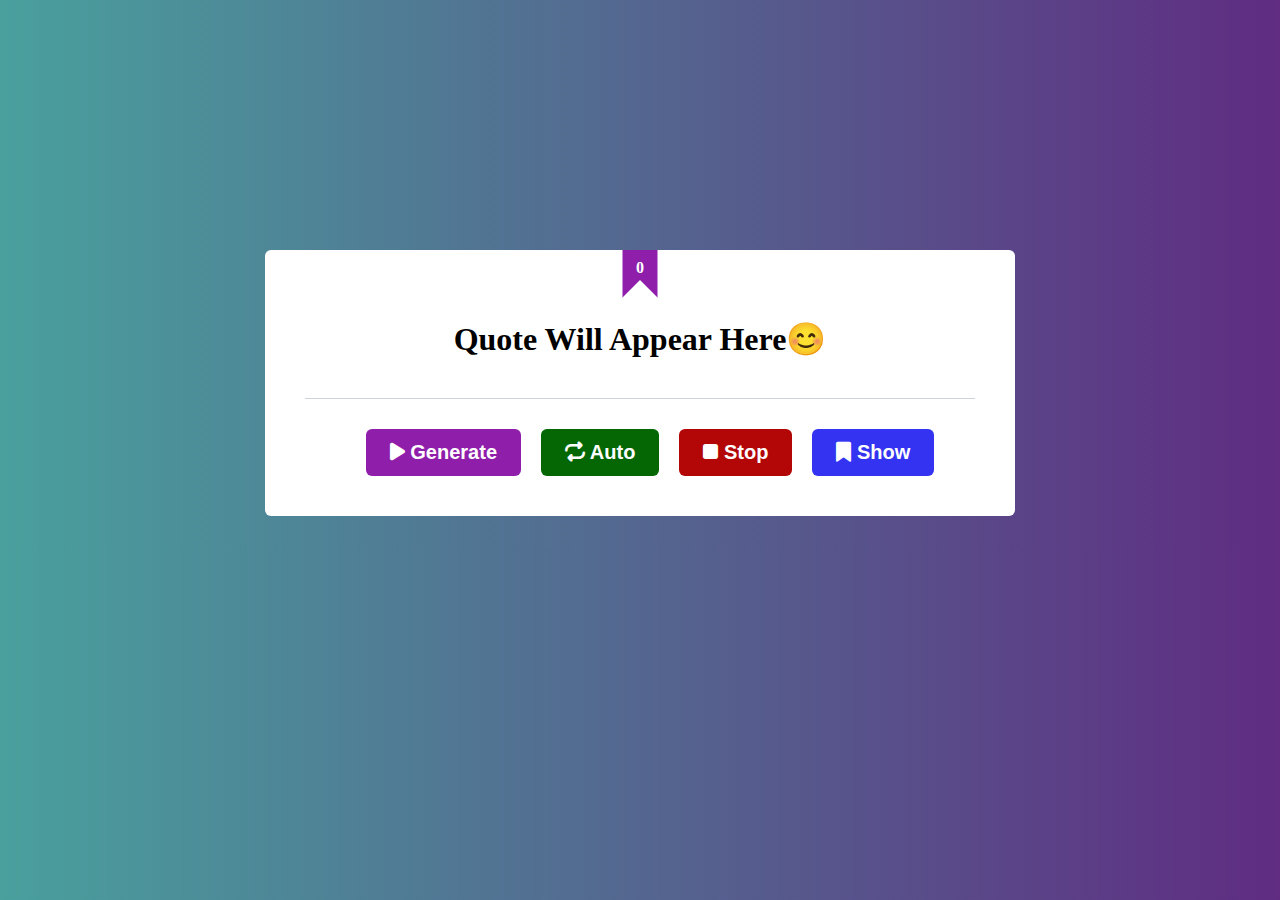
<file: 01 Generate Random Quotes/index.html>
<!DOCTYPE html>
<html lang="en">
  <head>
    <meta charset="UTF-8" />
    <meta name="viewport" content="width=device-width, initial-scale=1.0" />
    <!-- Font Awesome Library -->
    <link rel="stylesheet" href="css/all.min.css" />
    <!-- Css File -->
    <link rel="stylesheet" href="css/style.css" />
    <title>Generate Random Quotes</title>
  </head>
  <body>
    <section>
      <div class="container">
        <div class="box">
          <div class="number"><span>0</span></div>
          <h1 class="heading">Quote Will Appear Here😊</h1>
          <div class="quote-content"></div>
          <div class="buttons">
            <button
              class="generate-btn btn"
              aria-label="Generate a random quote"
            >
              <i class="fa-solid fa-play"> </i>
              Generate
            </button>
            <button
              class="auto-btn btn"
              aria-label="Auto generating a random quote"
            >
              <i class="fa-solid fa-repeat"></i>
              Auto
            </button>
            <button class="stop-btn btn" aria-label="Stop auto generating">
              <i class="fa-solid fa-stop"></i>
              Stop
            </button>
            <button class="show-btn btn" aria-label="Show quotes with bookmark">
              <i class="fa-solid fa-bookmark"></i>
              Show
            </button>
          </div>
        </div>
      </div>
      <div class="auto-text hidden">Auto:On</div>
    </section>
    <div class="bookmarks hidden">
      <div class="exit">X</div>
    </div>
    <div class="overlay hidden"></div>
    <script src="main.js"></script>
  </body>
</html>
</file>
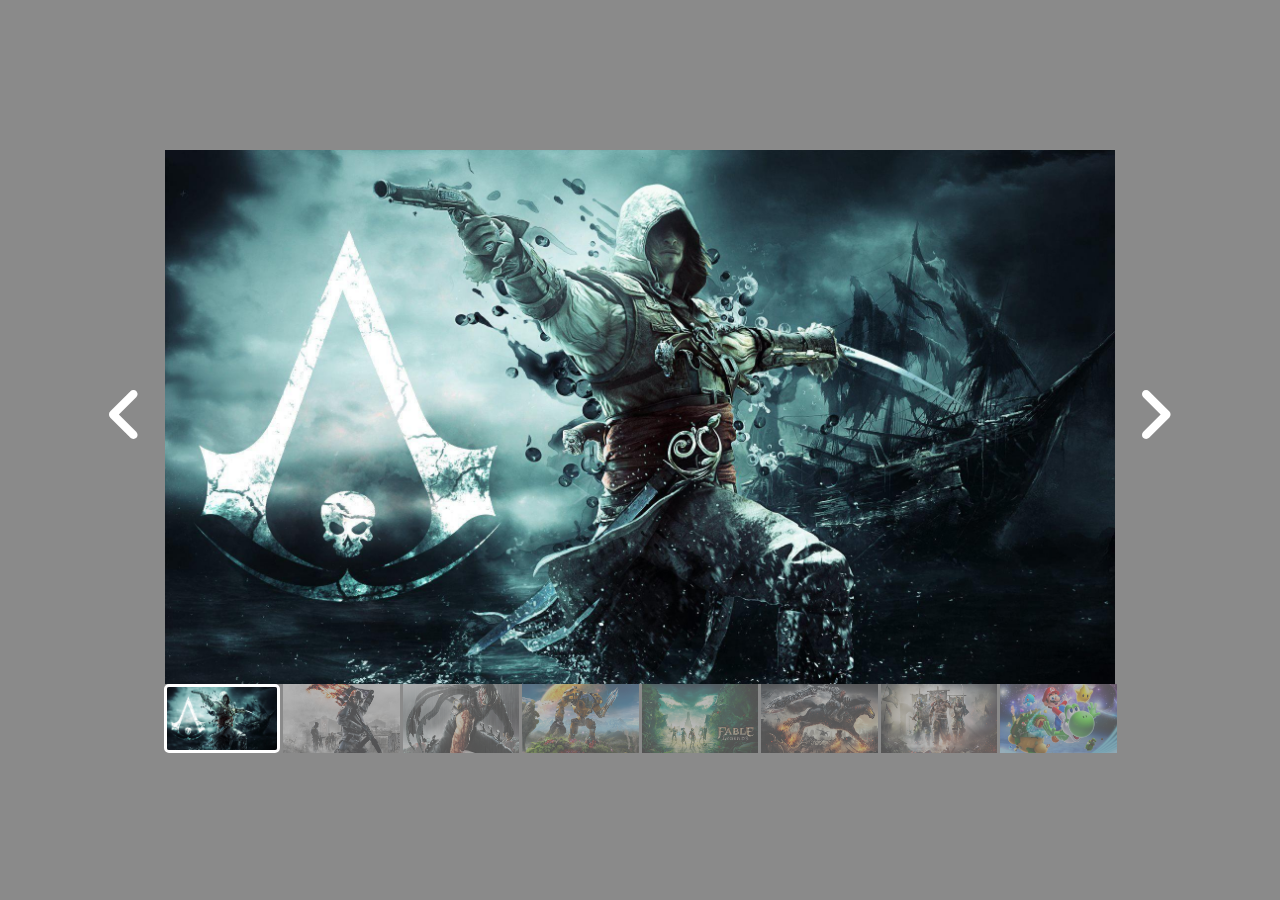
<file: 02 Image Slider/index.html>
<!DOCTYPE html>
<html lang="en">
  <head>
    <meta charset="UTF-8" />
    <meta name="viewport" content="width=device-width, initial-scale=1.0" />
    <!-- Font Awesome Library -->
    <link rel="stylesheet" href="css/all.min.css" />
    <!-- Css File -->
    <link rel="stylesheet" href="css/style.css" />
    <title>Image Slider</title>
  </head>
  <body>
    <div class="image-display">
      <div class="arrow-right">
        <i class="fa-solid fa-angle-right"></i>
      </div>
      <div class="thumbnail">
        <img class="active" data-number="0" src="imgs/01.jpg" alt="" />
        <img data-number="1" src="imgs/02.jpg" alt="" />
        <img data-number="2" src="imgs/03.jpg" alt="" />
        <img data-number="3" src="imgs/04.jpg" alt="" />
        <img data-number="4" src="imgs/05.jpg" alt="" />
        <img data-number="5" src="imgs/06.jpg" alt="" />
        <img data-number="6" src="imgs/07.jpg" alt="" />
        <img data-number="7" src="imgs/08.jpg" alt="" />
      </div>
      <div class="arrow-left">
        <i class="fa-solid fa-angle-left"></i>
      </div>
    </div>
    <div class="gallery"></div>
    <script src="main.js"></script>
  </body>
</html>
</file>
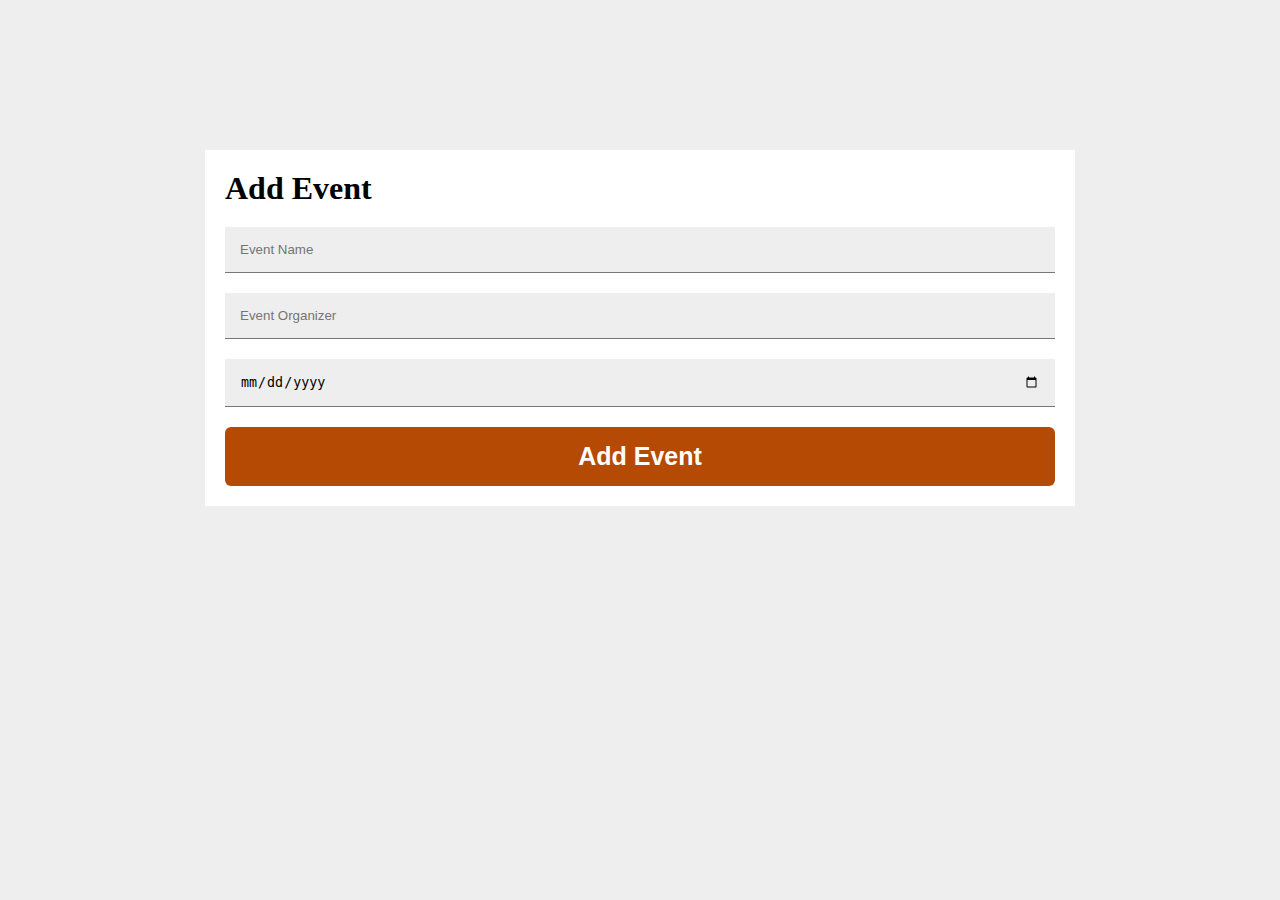
<file: 03 Events Manager/index.html>
<!DOCTYPE html>
<html lang="en">
  <head>
    <meta charset="UTF-8" />
    <meta name="viewport" content="width=device-width, initial-scale=1.0" />
    <link rel="stylesheet" href="css/style.css" />
    <title>Events Manager</title>
  </head>
  <body>
    <div class="container">
      <form>
        <h1>Add Event</h1>
        <input
          class="input-name"
          type="text"
          placeholder="Event Name"
          name="event-name"
        />
        <input
          class="input-event"
          type="text"
          placeholder="Event Organizer"
          name="event-organizer"
        />
        <input class="input-date" type="date" name="date" />
        <button type="submit" class="btn submit-button">Add Event</button>
      </form>
      <div class="events"></div>
    </div>
    <script src="main.js"></script>
  </body>
</html>
</file>
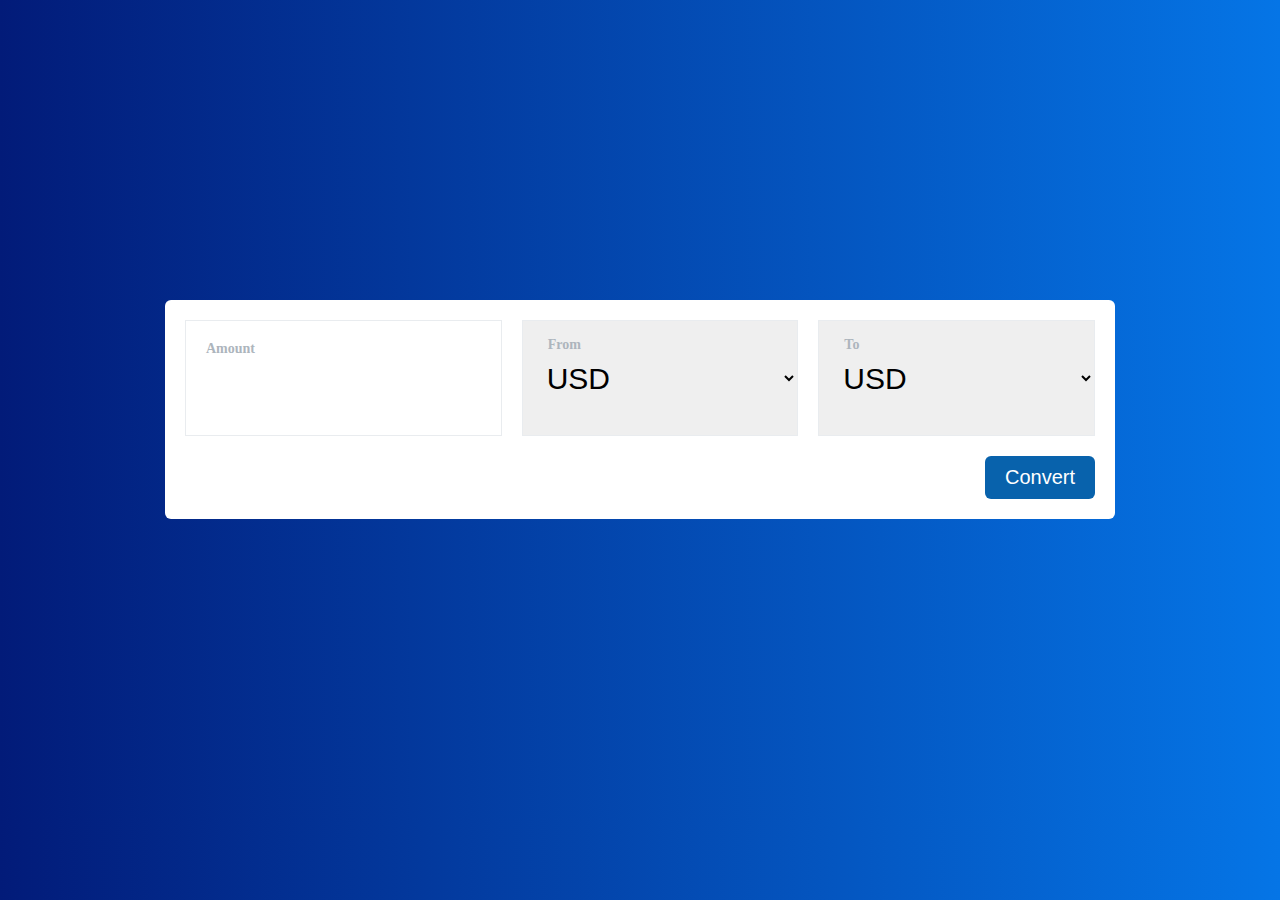
<file: 04 Currency Converter/index.html>
<!DOCTYPE html>
<html lang="en">
  <head>
    <meta charset="UTF-8" />
    <meta name="viewport" content="width=device-width, initial-scale=1.0" />
    <!-- Font Awesome Library -->
    <link rel="stylesheet" href="css/all.min.css" />
    <link rel="stylesheet" href="css/style.css" />
    <title>Currency Converter</title>
  </head>
  <body>
    <div class="cur-converter">
      <div class="container">
        <div class="amount box">
          <span>Amount</span>
          <input type="text" />
        </div>
        <div class="from box">
          <span>From</span>
          <select name="from">
            <option value="USD">USD</option>
            <option value="EUR">EUR</option>
            <option value="EGP">EGP</option>
            <option value="KWD">KWD</option>
            <option value="GBP">GBP</option>
          </select>
        </div>
        <div class="to box">
          <span>To</span>
          <select name="to">
            <option value="USD">USD</option>
            <option value="EUR">EUR</option>
            <option value="EGP">EGP</option>
            <option value="KWD">KWD</option>
            <option value="GBP">GBP</option>
          </select>
        </div>
      </div>
      <div class="result">
        <button type="submit" class="convert-button">Convert</button>
      </div>
    </div>
    <script src="main.js"></script>
  </body>
</html>
</file>
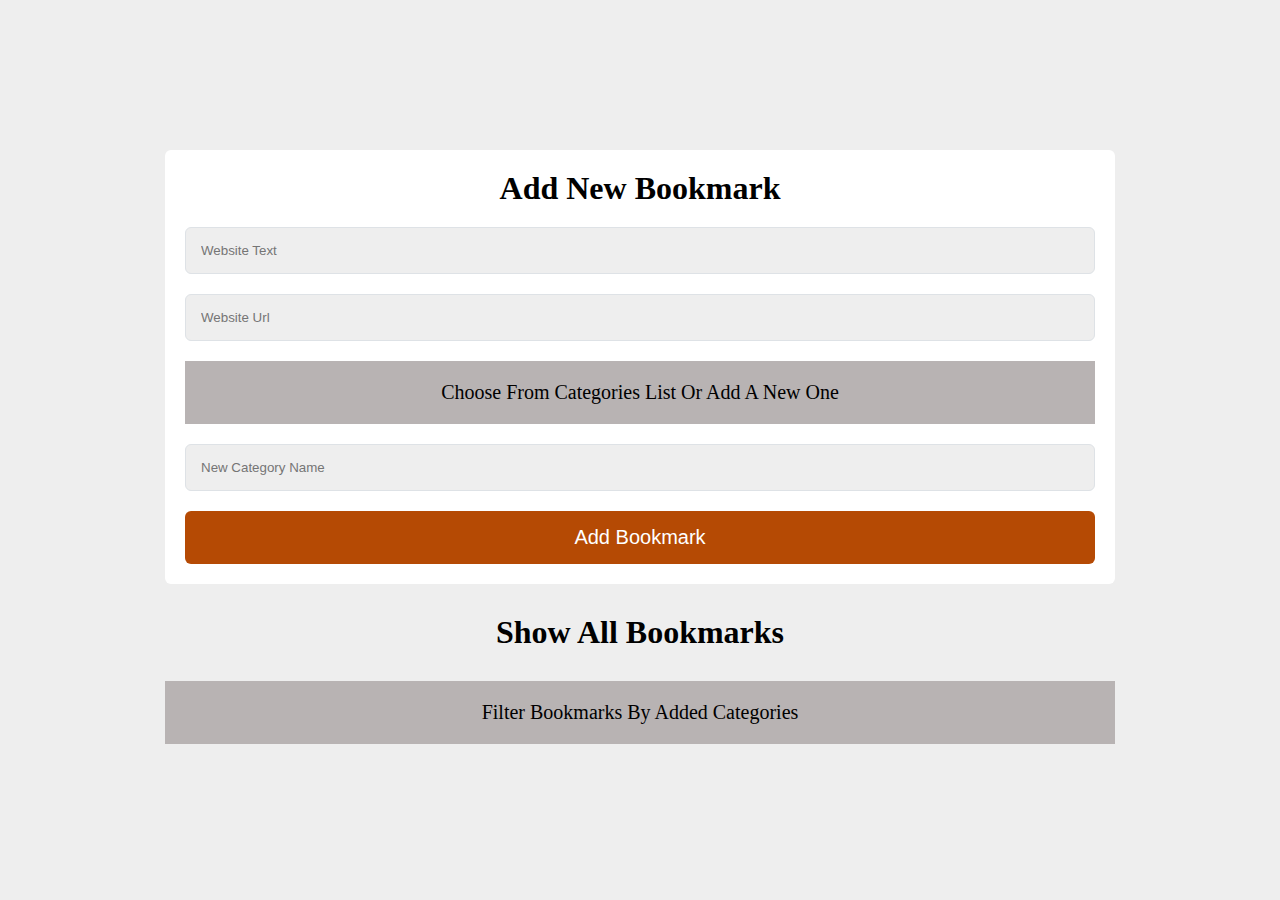
<file: 05 Bookmarks Manager/index.html>
<!DOCTYPE html>
<html lang="en">
  <head>
    <meta charset="UTF-8" />
    <meta name="viewport" content="width=device-width, initial-scale=1.0" />
    <link rel="stylesheet" href="style.css" />
    <title>Bookmarks Manager</title>
  </head>
  <body>
    <form class="add-bookmark">
      <h1>Add New Bookmark</h1>
      <input type="text" placeholder="Website Text" class="website-text" />
      <input type="text" placeholder="Website Url" class="website-url" />
      <div class="categories-list">
        <p>Choose From Categories List Or Add A New One</p>
      </div>
      <input
        type="text"
        placeholder="New Category Name"
        class="category-name"
      />
      <button type="submit" class="btn add-bookmark-btn">Add Bookmark</button>
    </form>
    <h1 class="show-bookmarks">Show All Bookmarks</h1>
    <div class="filter-bookmarks">
      <p>Filter Bookmarks By Added Categories</p>
    </div>
    <div class="bookmarks"></div>
    <script src="main.js"></script>
  </body>
</html>
</file>
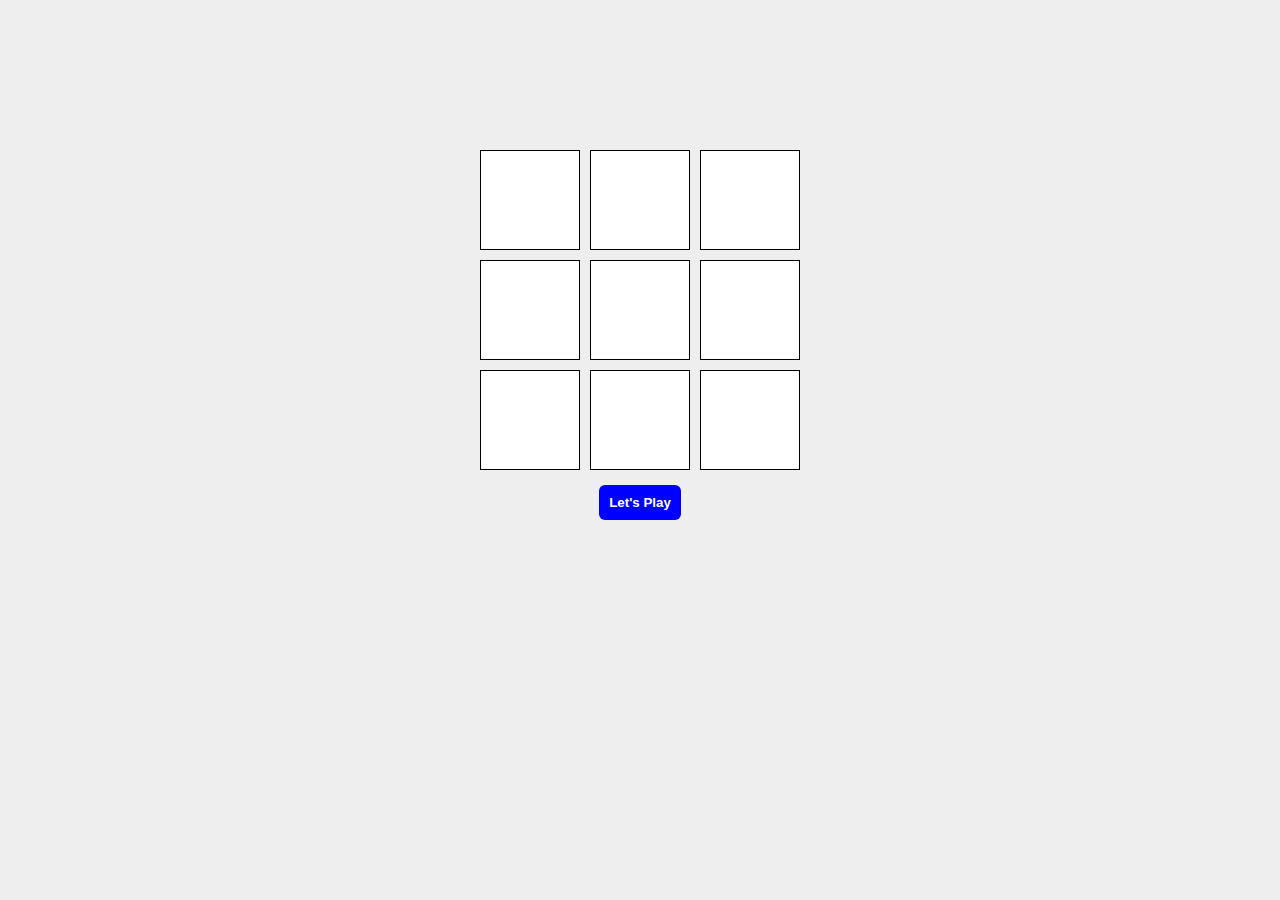
<file: 06 Tic Tac Toe Game/index.html>
<!DOCTYPE html>
<html lang="en">
  <head>
    <meta charset="UTF-8" />
    <meta name="viewport" content="width=device-width, initial-scale=1.0" />
    <link rel="stylesheet" href="style.css" />
    <title>Tic Tac Toe</title>
  </head>
  <body>
    <div class="boxes">
      <div class="box"></div>
      <div class="box"></div>
      <div class="box"></div>
      <div class="box"></div>
      <div class="box"></div>
      <div class="box"></div>
      <div class="box"></div>
      <div class="box"></div>
      <div class="box"></div>
    </div>
    <button>Let's Play</button>
    <script src="main.js"></script>
  </body>
</html>
</file>
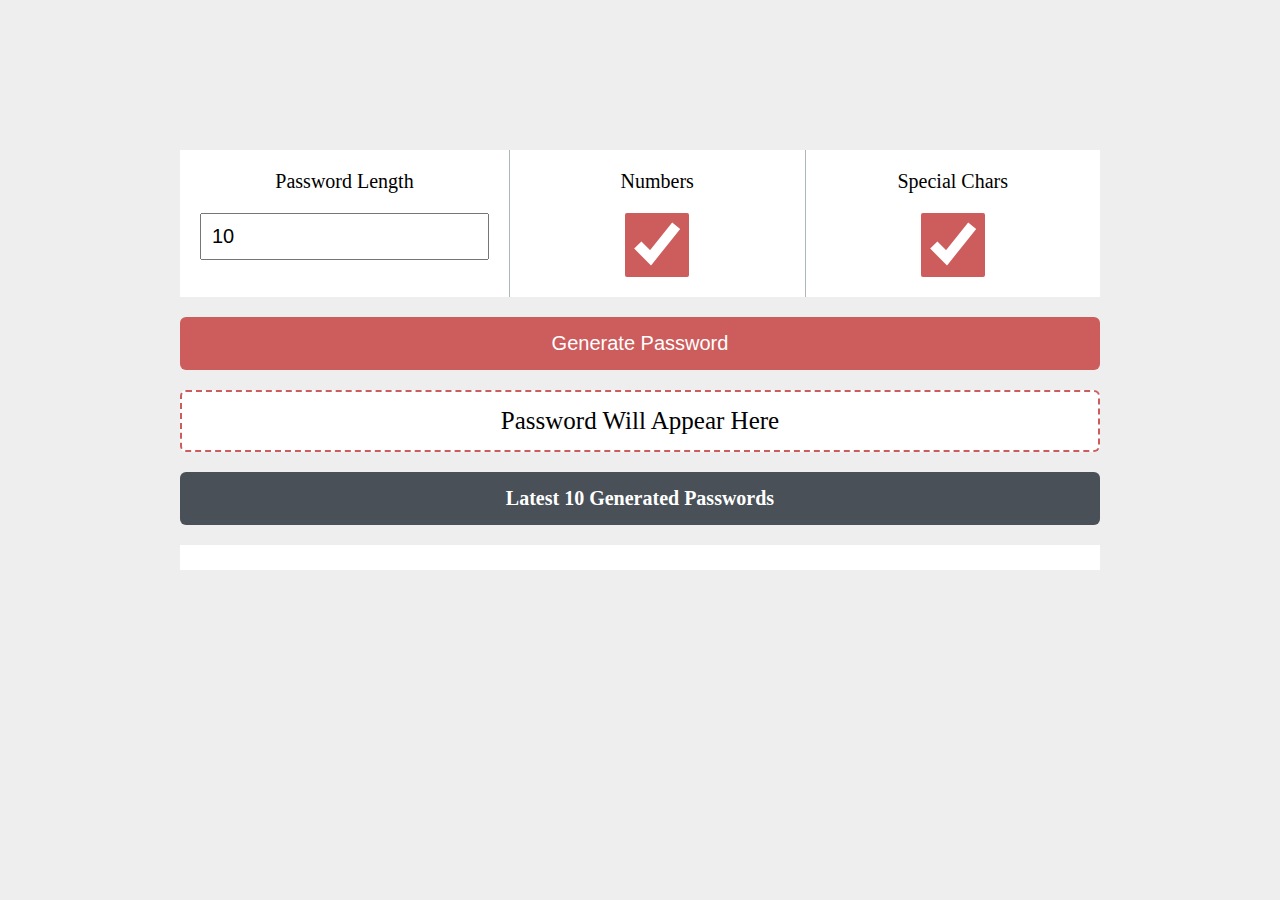
<file: 08 Password Generator/index.html>
<!DOCTYPE html>
<html lang="en">
  <head>
    <meta charset="UTF-8" />
    <meta name="viewport" content="width=device-width, initial-scale=1.0" />
    <link rel="stylesheet" href="style.css" />
    <title>Password Generator</title>
  </head>
  <body>
    <div class="container">
      <div class="options">
        <div class="pass-length">
          <label> Password Length</label>
          <input
            type="text"
            placeholder="Password Length[1-32]"
            min="1"
            max="32"
            value="10"
          />
        </div>
        <label class="numbers" for="num">
          Numbers
          <input type="checkbox" checked id="num" />
        </label>
        <label class="char">
          Special Chars
          <input type="checkbox" checked id="special" />
        </label>
      </div>
      <button type="button">Generate Password</button>
      <div class="pass-appearance">
        <p>Password Will Appear Here</p>
      </div>
      <div class="pass-generated">
        <p>Latest 10 Generated Passwords</p>
      </div>
      <div class="all-passwords"></div>
    </div>
    <script src="main.js"></script>
  </body>
</html>
</file>
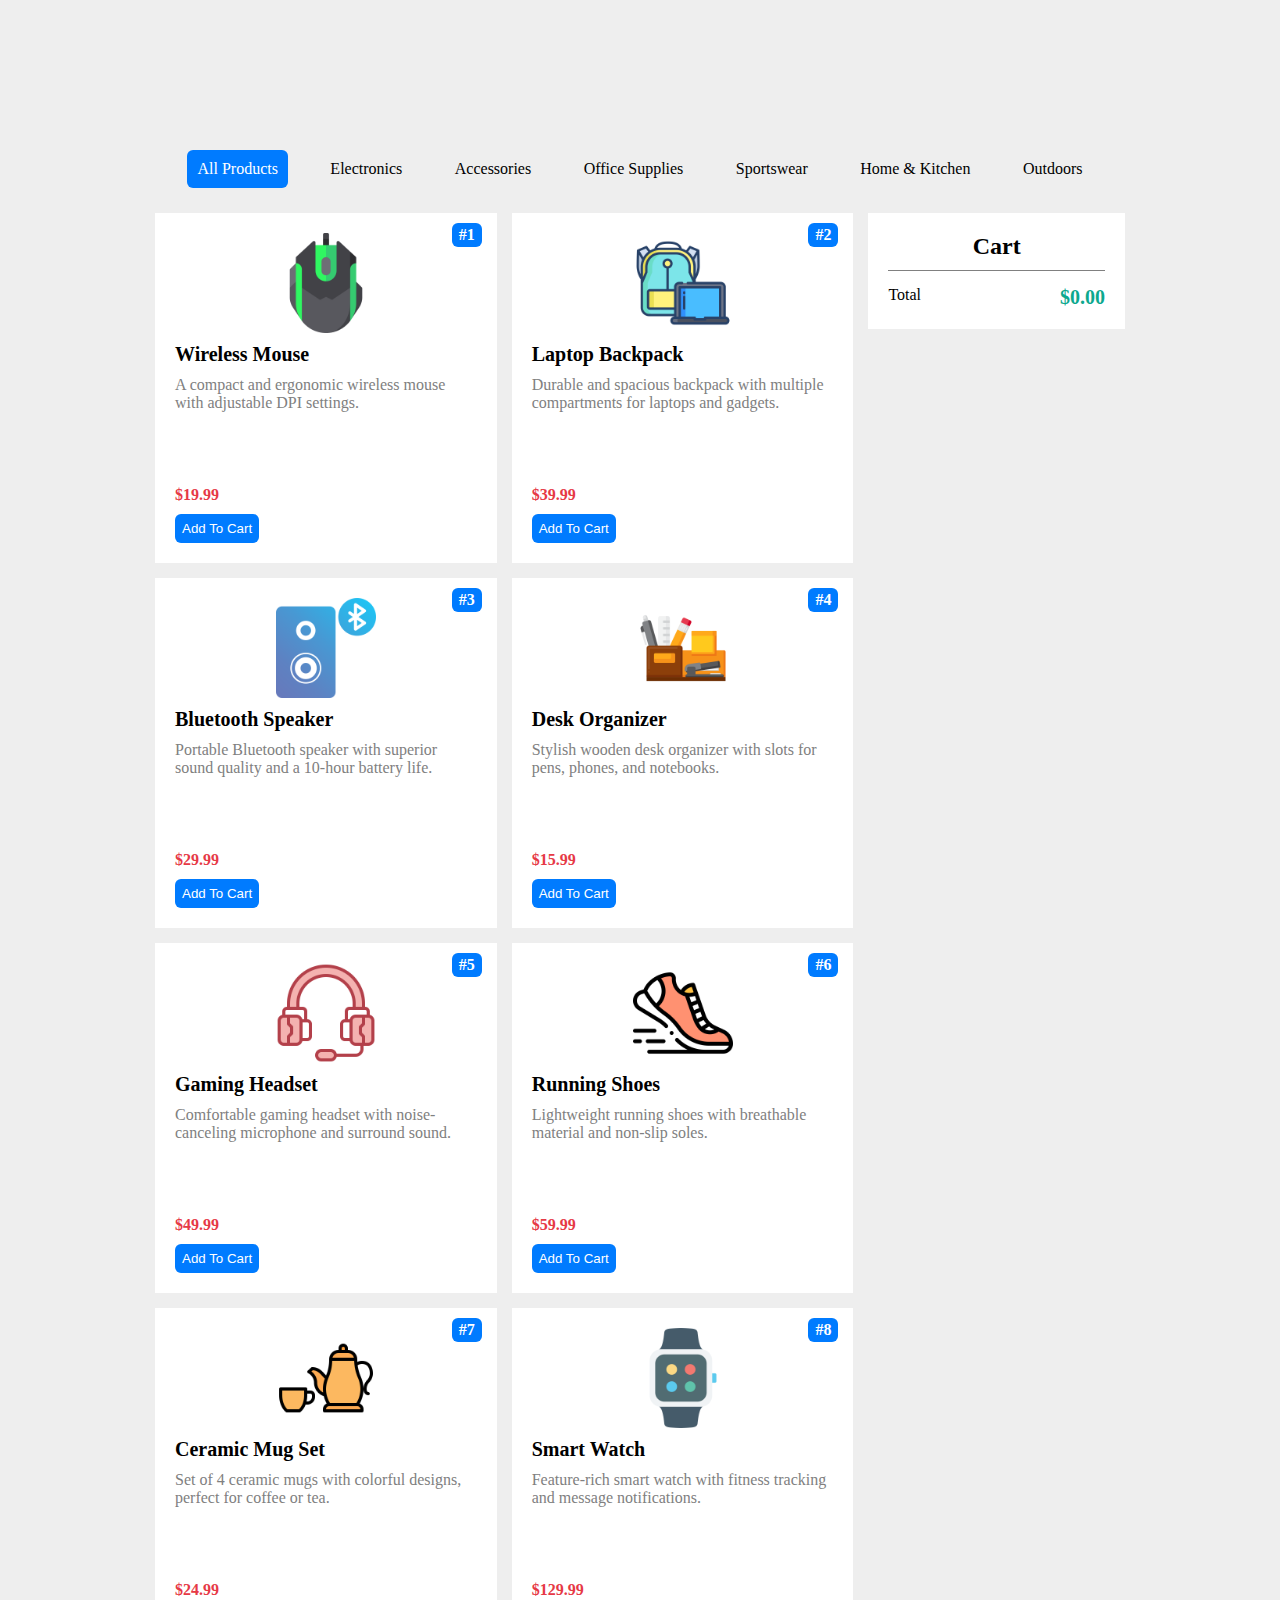
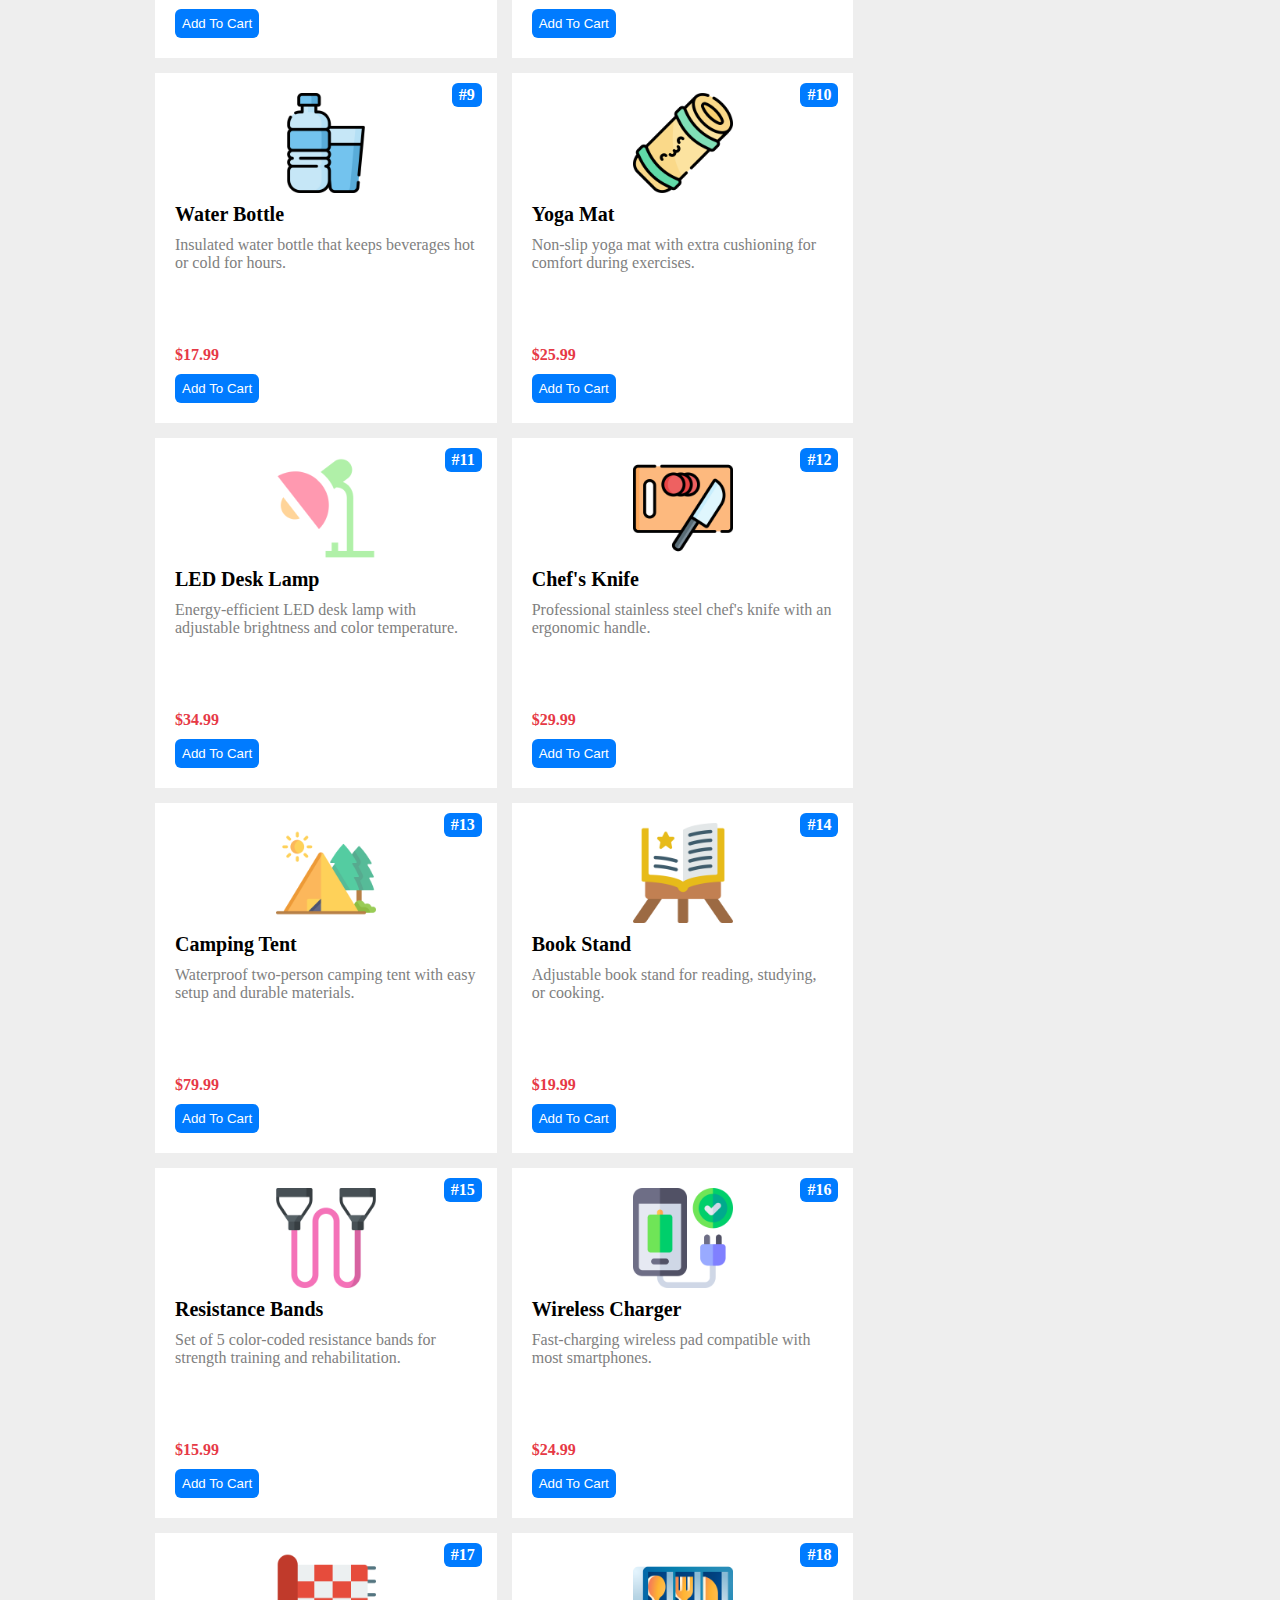
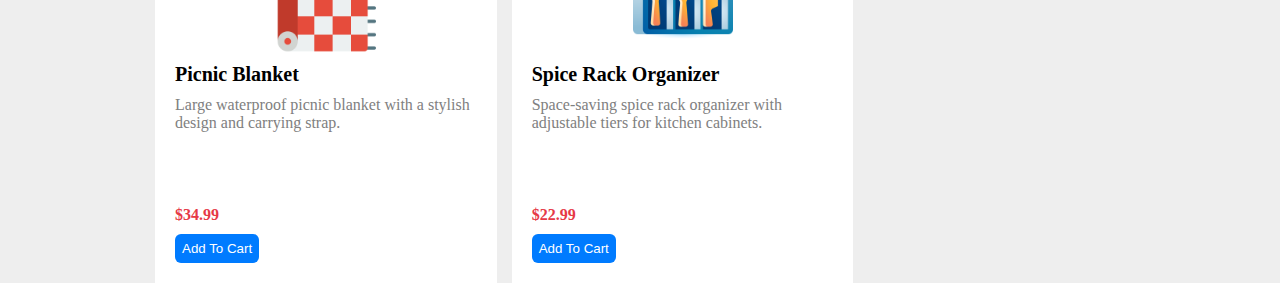
<file: 09 Projects With Cart/index.html>
<!DOCTYPE html>
<html lang="en">
  <head>
    <meta charset="UTF-8" />
    <meta name="viewport" content="width=device-width, initial-scale=1.0" />
    <link rel="stylesheet" href="style.css" />
    <title>Cart</title>
  </head>
  <body>
    <div class="container">
      <nav>
        <ul class="nav-categories">
          <li class="nav-category active">All Products</li>
          <li class="nav-category">Electronics</li>
          <li class="nav-category">Accessories</li>
          <li class="nav-category">Office Supplies</li>
          <li class="nav-category">Sportswear</li>
          <li class="nav-category">Home & Kitchen</li>
          <li class="nav-category">Outdoors</li>
        </ul>
      </nav>
      <div class="data">
        <div class="products"></div>
        <div class="cart">
          <h2>Cart</h2>
          <div class="cart-products"></div>
          <div class="price">
            <span>Total</span>
            <span class="total-cart-money">$0.00</span>
          </div>
        </div>
      </div>
    </div>
    <script src="main.js"></script>
  </body>
</html>
</file>
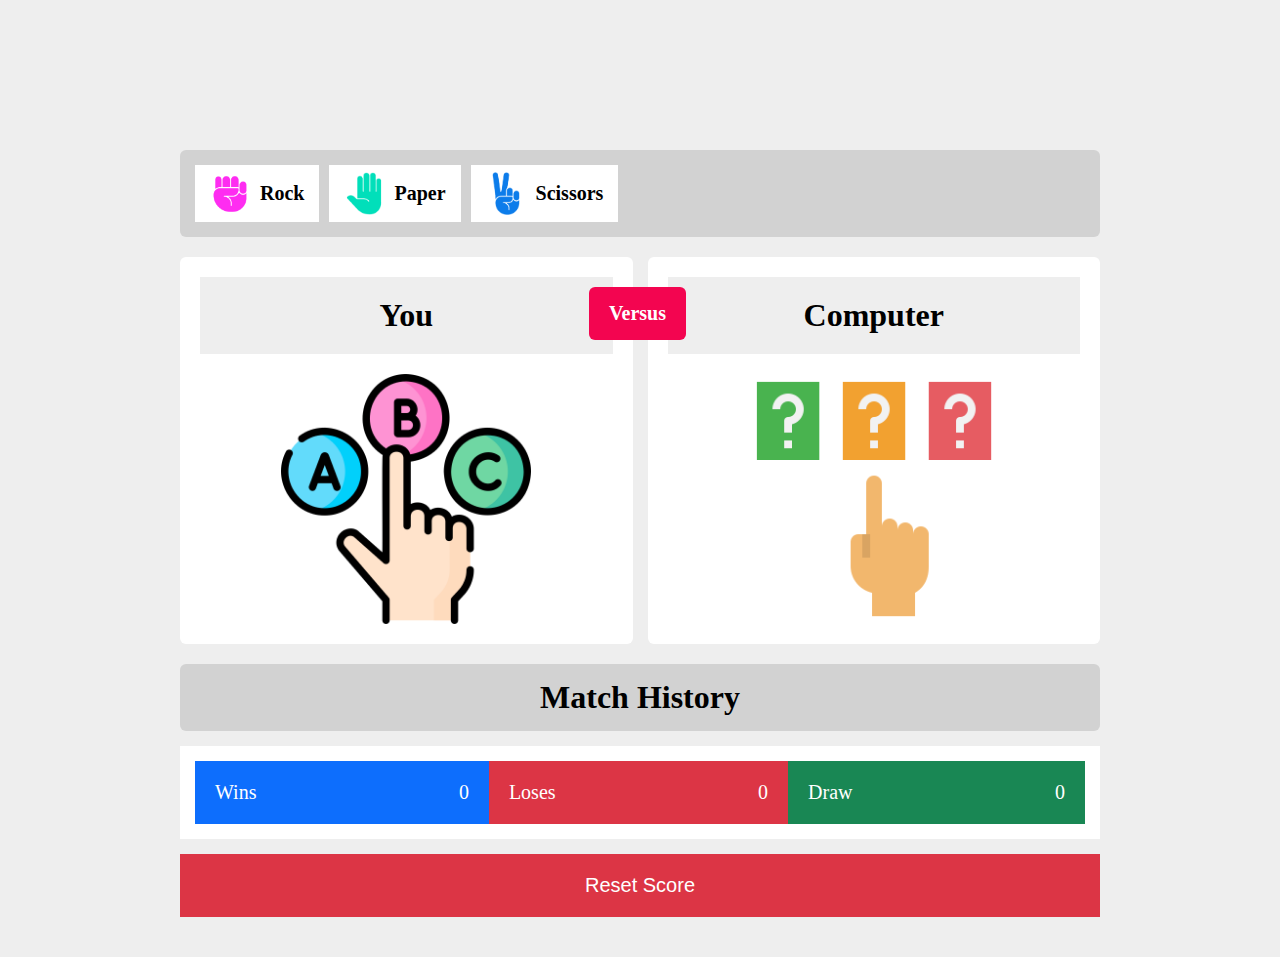
<file: 10 Rock Paper Scissors Game/index.html>
<!DOCTYPE html>
<html lang="en">
  <head>
    <meta charset="UTF-8" />
    <meta name="viewport" content="width=device-width, initial-scale=1.0" />
    <link rel="stylesheet" href="style.css" />
    <title>Rock Paper Scissors</title>
  </head>
  <body>
    <div class="container">
      <div class="player-choice">
        <div class="box">
          <img src="images/rock.png" alt="" />
          <span>Rock</span>
        </div>
        <div class="box">
          <img src="images/paper.png" alt="" />
          <span>Paper</span>
        </div>
        <div class="box">
          <img src="images/scissors.png" alt="" />
          <span>Scissors</span>
        </div>
      </div>
      <div class="game">
        <div class="player-play">
          <h1>You</h1>
          <img src="images/choose.png" alt="" />
        </div>
        <div class="computer-play">
          <h1>Computer</h1>
          <img src="images/random.png" alt="" />
        </div>
        <span>Versus</span>
      </div>
      <div class="history">
        <h1>Match History</h1>
      </div>
      <table>
        <thead class="hidden">
          <tr>
            <th>#</th>
            <th>Your Choice</th>
            <th>Computer's Choice</th>
            <th>Result</th>
          </tr>
        </thead>
        <tbody></tbody>
      </table>
      <div class="result">
        <div>Wins <span class="wins">0</span></div>
        <div>Loses<span class="loses">0</span></div>
        <div>Draw<span class="draws">0</span></div>
      </div>
      <button class="reset-score">Reset Score</button>
    </div>
    <script src="main.js"></script>
  </body>
</html>
</file>
<file: 01 Generate Random Quotes/css/style.css>
* {
  margin: 0;
  padding: 0;
  box-sizing: border-box;
}
body {
  background: #5f2c82; /* fallback for old browsers */
  background: -webkit-linear-gradient(
    to right,
    #49a09d,
    #5f2c82
  ); /* Chrome 10-25, Safari 5.1-6 */
  background: linear-gradient(
    to right,
    #49a09d,
    #5f2c82
  ); /* W3C, IE 10+/ Edge, Firefox 16+, Chrome 26+, Opera 12+, Safari 7+ */
}
.hidden {
  display: none;
}
.container {
  overflow: auto;
}

.box {
  background-color: #fff;
  border-radius: 6px;
  -webkit-border-radius: 6px;
  -moz-border-radius: 6px;
  -ms-border-radius: 6px;
  -o-border-radius: 6px;
  max-width: 750px;
  margin: 250px auto 30px;
  overflow: auto;
  padding: 40px 40px;
  position: relative;
}

.box::after {
  content: "";
  position: absolute;
  left: 50%;
  top: 10px;
  transform: translateX(-50%);
  -webkit-transform: translateX(-50%);
  -moz-transform: translateX(-50%);
  -ms-transform: translateX(-50%);
  -o-transform: translateX(-50%);
  border-color: transparent transparent white transparent;
  border-style: solid;
  border-width: 20px;
}
.number {
  color: white;
  font-size: 16px;
  font-weight: bold;
  text-align: center;
  position: absolute;
  background: #8f1fab;
  width: 35px;
  height: 50px;
  left: 50%;
  top: 0;
  transform: translateX(-50%);
}
.number span {
  transform: translate(-50%, -50%);
  top: 35%;
  position: absolute;
  left: 50%;
}

.heading {
  text-align: center;
  margin: 30px 0 40px;
}
.quote-text {
  font-weight: bold;
  text-align: center;
  font-size: 23px;
  position: relative;
  margin: 20px auto 30px;
}
.quote-content {
  border-bottom: 1px solid #ced4da;
  margin-bottom: 30px;
}
.author {
  display: block;
  margin-bottom: 30px;
  color: #49505799;
  text-align: center;
  font-size: 20px;
  font-weight: bold;
}
.buttons {
  display: flex;
  justify-content: center;
  align-items: center;
  flex-wrap: wrap;
  row-gap: 15px;
}
.btn {
  padding: 12px 24px;
  border-radius: 6px;
  -webkit-border-radius: 6px;
  -moz-border-radius: 6px;
  -ms-border-radius: 6px;
  -o-border-radius: 6px;
  color: white;
  font-weight: bold;
  font-size: 20px;
  border: none;
  cursor: pointer;
  margin-left: 20px;
  transition: 0.3s;
  -webkit-transition: 0.3s;
  -moz-transition: 0.3s;
  -ms-transition: 0.3s;
  -o-transition: 0.3s;
  user-select: none;
}
.buttons .generate-btn {
  background: #8f1fab;
}
.buttons .generate-btn:hover {
  background: #641678;
}
.buttons .auto-btn {
  background-color: #046704;
}
.buttons .auto-btn:hover {
  background-color: #034803;
}
.buttons .stop-btn {
  background-color: #b30707;
}
.buttons .stop-btn:hover {
  background-color: #7d0505;
}
.show-btn {
  background-color: #3333f1;
}
.show-btn:hover {
  background-color: #2424a9;
}
.auto-text {
  font-size: 30px;
  text-align: center;
  color: white;
  font-weight: bold;
}
.bookmarks {
  background-color: white;
  width: 600px;
  height: 400px;
  overflow: auto;
  backdrop-filter: blur(10px);
  padding: 20px;
  top: 50%;
  left: 50%;
  position: absolute;
  transform: translate(-50%, -50%);
  -webkit-transform: translate(-50%, -50%);
  -moz-transform: translate(-50%, -50%);
  -ms-transform: translate(-50%, -50%);
  -o-transform: translate(-50%, -50%);
  z-index: 1;
  border-radius: 6px;
  -webkit-border-radius: 6px;
  -moz-border-radius: 6px;
  -ms-border-radius: 6px;
  -o-border-radius: 6px;
}
.overlay {
  background-color: #00000045;
  width: 100%;
  height: 100vh;
  position: absolute;
  top: 0;
  left: 0;
  backdrop-filter: blur(5px);
}
.exit {
  position: absolute;
  right: 14px;
  top: 12px;
  cursor: pointer;
}
.bookmark-icon {
  right: 15px;
  position: absolute;
  bottom: -65px;
  background-color: #8e8989;
  width: 50px;
  height: 50px;
  border-radius: 50%;
  display: inline-flex;
  cursor: pointer;
  justify-content: center;
  align-items: center;
  color: white;
}
.blue-color {
  color: #3333f1;
}
.bookmarks-message {
  text-align: center;
  display: block;
  font-size: 20px;
  font-weight: bold;
}
@media (max-width: 768px) {
  .box {
    max-width: 500px;
  }
  .bookmarks {
    width: 500px;
  }
}
@media (max-width: 576px) {
  .box {
    max-width: 350px;
    margin-top: 100px;
  }
  .bookmarks {
    max-width: 350px;
  }
}
</file>
<file: 02 Image Slider/css/style.css>
* {
  margin: 0;
  padding: 0;
  box-sizing: border-box;
}
body {
  background-color: #00000075;
}

.image-display {
  margin: 150px auto 0;
  position: relative;
  max-width: 950px;
  aspect-ratio: 16/9;
}
.image-display .thumbnail img {
  width: 100%;
  position: absolute;
  left: 0;
  top: 0;
  opacity: 0;
  transition: opacity 0.5s;
  -webkit-transition: opacity 0.5s;
  -moz-transition: opacity 0.5s;
  -ms-transition: opacity 0.5s;
  -o-transition: opacity 0.5s;
}

.thumbnail img.active {
  opacity: 1;
}
.gallery {
  display: flex;
  column-gap: 3px;
  justify-content: center;
  flex-wrap: wrap;
}

.gallery img {
  width: 116.5px;
  opacity: 0.4;
  cursor: pointer;
  transition: opacity 0.3s;
  -webkit-transition: opacity 0.3s;
  -moz-transition: opacity 0.3s;
  -ms-transition: opacity 0.3s;
  -o-transition: opacity 0.3s;
}
.gallery img.active,
.gallery img:hover {
  opacity: 1;
  border: 3px solid white;
  border-radius: 5px;
}
.arrow-right,
.arrow-left {
  position: absolute;
  color: white;
  top: 50%;
  transform: translateY(-50%);
  font-size: 65px;
  cursor: pointer;
}
.arrow-left {
  left: -60px;
}
.arrow-right {
  right: -60px;
}
.arrow-right i,
.arrow-left i {
  transition: 0.3s;
  -webkit-transition: 0.3s;
  -moz-transition: 0.3s;
  -ms-transition: 0.3s;
  -o-transition: 0.3s;
}
.arrow-right i:hover,
.arrow-left i:hover {
  transform: scale(1.2);
  -webkit-transform: scale(1.2);
  -moz-transform: scale(1.2);
  -ms-transform: scale(1.2);
  -o-transform: scale(1.2);
}
/* 750 91.1  1200*/
/* 450 54  992*/
/* 250 28.6  576*/
@media (max-width: 1200px) {
  .image-display {
    max-width: 750px;
  }
  .gallery img {
    width: 91.1px;
  }
}
@media (max-width: 992px) {
  .image-display {
    max-width: 450px;
  }
  .gallery img {
    width: 54px;
  }
}
@media (max-width: 576px) {
  .image-display {
    max-width: 250px;
  }
  .gallery img {
    width: 28.6px;
  }
  .arrow-right,
  .arrow-left {
    position: absolute;
    color: white;
    top: 50%;
    transform: translateY(-50%);
    font-size: 40px;
    cursor: pointer;
  }
  .arrow-left {
    left: -40px;
  }
  .arrow-right {
    right: -40px;
  }
}
</file>
<file: 03 Events Manager/css/style.css>
* {
  margin: 0;
  padding: 0;
  box-sizing: border-box;
}

.container {
  padding: 0 15px;
  max-width: 900px;
  margin: auto;
}
body {
  background-color: #eee;
}
form h1 {
  margin-bottom: 20px;
}
form {
  margin: 150px 0 20px;
  padding: 20px;
  background-color: #fff;
}
form input {
  width: 100%;
  margin-bottom: 20px;
  padding: 15px;
  outline: none;
  border: none;
  border-bottom: 1px solid #777;
  background-color: #eee;
}
.btn {
  width: 100%;
  text-align: center;
  padding: 15px;
  border-radius: 6px;
  -webkit-border-radius: 6px;
  -moz-border-radius: 6px;
  -ms-border-radius: 6px;
  -o-border-radius: 6px;
  border: none;
  font-size: 25px;
  font-weight: bold;
  color: white;
  cursor: pointer;
  transition: background-color 0.3s;
  -webkit-transition: background-color 0.3s;
  -moz-transition: background-color 0.3s;
  -ms-transition: background-color 0.3s;
  -o-transition: background-color 0.3s;
}
form button {
  background-color: #b54a04;
}
form button:hover {
  background-color: #7f3403;
}
.events {
  /* display: flex;
  flex-wrap: wrap; */
  display: grid;
  grid-template-columns: repeat(auto-fill, minmax(250px, 1fr));
  gap: 15px;
}
.events .event {
  padding: 20px;
  background-color: #fff;

  border-radius: 6px;
}
.events .event div {
  display: flex;
  justify-content: space-between;
  align-items: center;
  border-bottom: 1px solid #777;
  margin-bottom: 20px;
  padding-bottom: 10px;
  font-weight: bold;
}
.events .event h2 {
  margin-bottom: 20px;
}
.events .event button {
  background-color: #e10505;
}
.events .event button:hover {
  background-color: #9e0404;
}
</file>
<file: 04 Currency Converter/css/style.css>
* {
  margin: 0;
  padding: 0;
  box-sizing: border-box;
}
body {
  background: #0575e6; /* fallback for old browsers */
  background: -webkit-linear-gradient(
    to right,
    #021b79,
    #0575e6
  ); /* Chrome 10-25, Safari 5.1-6 */
  background: linear-gradient(
    to right,
    #021b79,
    #0575e6
  ); /* W3C, IE 10+/ Edge, Firefox 16+, Chrome 26+, Opera 12+, Safari 7+ */
  padding: 0 20px;
}
.cur-converter {
  background-color: #fff;
  padding: 20px;

  max-width: 950px;
  border-radius: 6px;
  margin: 300px auto;
}
.cur-converter .container {
  display: flex;
  gap: 20px;
}
.cur-converter .amount {
  padding: 20px;
}
.cur-converter .amount input {
  border: none;
  outline: none;
  width: 100%;
  padding: 15px 0;
  font-size: 20px;
}
.cur-converter .from span,
.cur-converter .to span {
  position: absolute;
  left: 25px;
  top: 16px;
}

.cur-converter span {
  font-size: 14px;
  color: #adb5bd;
  margin-bottom: 5px;
  display: block;
  font-weight: bold;
}
.cur-converter .box {
  border: 1px solid #e9ecef;
  flex: 1;
  position: relative;
}
.cur-converter select {
  border: none;
  font-size: 30px;
  outline: none;
  padding: 20px;
  width: 100%;
  height: 100%;
}
.cur-converter button {
  border: none;
  cursor: pointer;
  padding: 10px 20px;
  background-color: #0862ac;
  color: white;
  font-size: 20px;
  border-radius: 6px;
  user-select: none;
  transition: background-color 0.3s;
  -webkit-transition: background-color 0.3s;
  -moz-transition: background-color 0.3s;
  -ms-transition: background-color 0.3s;
  -o-transition: background-color 0.3s;
  margin-left: auto;
}
.cur-converter button:hover {
  background-color: #014780;
}
.cur-converter .result {
  display: flex;
  justify-content: space-between;
  align-items: center;
  margin-top: 20px;
}
.text {
  font-weight: bold;
  font-size: 25px;
}
@media (max-width: 768px) {
  .cur-converter .container {
    flex-direction: column;
  }

  .cur-converter .from span,
  .cur-converter .to span {
    top: 4px;
  }
  .text {
    font-size: 20px;
  }
}
</file>
<file: 05 Bookmarks Manager/style.css>
/* #b54a04 
 #7f3403 */
* {
  margin: 0;
  padding: 0;
  box-sizing: border-box;
}
body {
  background-color: #eee;
  padding: 0 20px;
}
.add-bookmark {
  display: flex;
  flex-direction: column;
  margin: 150px auto 30px;
  max-width: 950px;
  gap: 20px;
  background-color: #fff;
  padding: 20px;
  border-radius: 6px;
  -webkit-border-radius: 6px;
  -moz-border-radius: 6px;
  -ms-border-radius: 6px;
  -o-border-radius: 6px;
}
.add-bookmark h1 {
  text-align: center;
}
.add-bookmark input {
  width: 100%;
  background-color: #eee;
  padding: 15px;
  border-radius: 6px;
  -webkit-border-radius: 6px;
  -moz-border-radius: 6px;
  -ms-border-radius: 6px;
  -o-border-radius: 6px;
  outline: none;
  border: 1px solid #dee2e6;
}
.add-bookmark .categories-list {
  font-size: 20px;
  padding: 20px;
  width: 100%;
  text-align: center;
  background-color: #b8b3b3;
}
.add-bookmark .categories-list span {
  color: #2e1300;
  font-weight: bold;
  cursor: pointer;
}
.btn {
  color: white;
  border: none;
  font-size: 20px;
  padding: 15px;
  border-radius: 6px;
  -webkit-border-radius: 6px;
  -moz-border-radius: 6px;
  -ms-border-radius: 6px;
  -o-border-radius: 6px;
  background-color: #b54a04;
  transition: background-color 0.3s;
  -webkit-transition: background-color 0.3s;
  -moz-transition: background-color 0.3s;
  -ms-transition: background-color 0.3s;
  -o-transition: background-color 0.3s;
  cursor: pointer;
}
.add-bookmark button {
  width: 100%;
}
.btn:hover {
  background-color: #7f3403;
}
.show-bookmarks {
  text-align: center;
  cursor: pointer;
  margin-bottom: 30px;
  transition: color 0.5s;
  -webkit-transition: color 0.5s;
  -moz-transition: color 0.5s;
  -ms-transition: color 0.5s;
  -o-transition: color 0.5s;
}
.show-bookmarks:hover {
  color: #b54a04;
}
.filter-bookmarks {
  font-size: 20px;
  padding: 20px;
  background-color: #b8b3b3;
  text-align: center;
  max-width: 950px;
  margin: 0 auto;
}
.filter-bookmarks .all-bookmarks {
  background-color: white;
  color: black;
  cursor: pointer;
  margin: 10px 10px 0 10px;
  display: inline-block;
  padding: 5px 10px;
  border-radius: 6px;
  -webkit-border-radius: 6px;
  -moz-border-radius: 6px;
  -ms-border-radius: 6px;
  -o-border-radius: 6px;
  transition: background-color 0.3s;
  -webkit-transition: background-color 0.3s;
  -moz-transition: background-color 0.3s;
  -ms-transition: background-color 0.3s;
  -o-transition: background-color 0.3s;
}
.filter-bookmarks .all-bookmarks:hover {
  background-color: #b54a04;
}
.bookmarks div {
  display: flex;
  padding: 20px;
  max-width: 950px;
  margin: 20px auto 0;
  align-items: center;
  background-color: #fff;
}
.bookmarks div p {
  background-color: #eee;
  padding: 10px;
  border-radius: 6px;
  -webkit-border-radius: 6px;
  -moz-border-radius: 6px;
  -ms-border-radius: 6px;
  -o-border-radius: 6px;
}
.bookmarks div p.number {
  border-radius: 50%;
  -webkit-border-radius: 50%;
  -moz-border-radius: 50%;
  -ms-border-radius: 50%;
  -o-border-radius: 50%;
  width: 40px;
  height: 40px;
  display: inline-flex;
  justify-content: center;
  align-items: center;
}
.bookmarks div a {
  flex: 1;
  margin-left: 10px;
  text-decoration: none;
  color: black;
  font-weight: bold;
  font-size: 18px;
  transition: color 0.5s;
  -webkit-transition: color 0.5s;
  -moz-transition: color 0.5s;
  -ms-transition: color 0.5s;
  -o-transition: color 0.5s;
}
.bookmarks div a:hover {
  color: #b54a04;
}
.bookmarks div button {
  padding: 10px;
}
.active {
  background-color: #b54a04 !important;
}
</file>
<file: 06 Tic Tac Toe Game/style.css>
* {
  box-sizing: border-box;
  margin: 0;
  padding: 0;
}
body {
  background-color: #eee;
  padding: 0 15px;
}
.box {
  cursor: pointer;
  border: 1px solid black;
  background-color: #fff;
  transition: 0.3s;
  -webkit-transition: 0.3s;
  -moz-transition: 0.3s;
  -ms-transition: 0.3s;
  -o-transition: 0.3s;
}
.box:hover {
  background-color: #f0f0f0;
}
.x-player {
  display: flex;
  align-items: center;
  font-size: 50px;
  color: red;
  justify-content: center;
}
.o-player {
  justify-content: center;
  display: flex;
  align-items: center;
  font-size: 50px;
  color: blue;
}
.boxes {
  display: grid;
  justify-content: center;

  grid-template-columns: repeat(3, minmax(50px, 100px));
  grid-template-rows: repeat(3, minmax(50px, 100px));
  gap: 10px;
  margin: 150px 0 15px;
}
button {
  border: none;
  background: blue;
  color: white;
  padding: 10px;
  cursor: pointer;
  border-radius: 6px;
  font-weight: bold;
  display: block;
  margin: 0 auto;
}
</file>
<file: 08 Password Generator/style.css>
* {
  padding: 0;
  margin: 0;
  box-sizing: border-box;
}
body {
  background-color: #eee;
}
.container {
  max-width: 950px;
  margin: 150px auto 0;
  text-align: center;
  padding: 0 15px;
}
.container .options {
  display: flex;
  background-color: #fff;
  margin-bottom: 20px;
}
.options .pass-length,
.options .numbers,
.options .char {
  display: flex;
  flex-direction: column;
  gap: 20px;
  padding: 20px;
  font-size: 20px;
  flex: 1;
  cursor: pointer;
  transition: background-color 0.3s;
  -webkit-transition: background-color 0.3s;
  -moz-transition: background-color 0.3s;
  -ms-transition: background-color 0.3s;
  -o-transition: background-color 0.3s;
}
.options .pass-length:hover,
.options .numbers:hover,
.options .char:hover {
  background-color: #d6d6d680;
}

.options .numbers {
  border-left: 1px solid #adb5bd;
  border-right: 1px solid #adb5bd;
}

input[type="text"] {
  padding: 10px;
  font-size: 20px;
}

input[type="checkbox"] {
  width: 64px;
  height: 64px;
  accent-color: indianred;
  margin: auto;
}
button {
  border: none;
  color: white;
  font-size: 20px;
  padding: 15px;
  width: 100%;
  cursor: pointer;
  border-radius: 6px;
  -webkit-border-radius: 6px;
  -moz-border-radius: 6px;
  -ms-border-radius: 6px;
  -o-border-radius: 6px;
  margin-bottom: 20px;
  background-color: indianred;
  transition: background-color 0.3s;
  -webkit-transition: background-color 0.3s;
  -moz-transition: background-color 0.3s;
  -ms-transition: background-color 0.3s;
  -o-transition: background-color 0.3s;
}
button:hover {
  background-color: rgb(149, 51, 51);
}
.pass-appearance {
  margin-bottom: 20px;
  border: 2px dashed indianred;
  padding: 15px;
  border-radius: 6px;
  -webkit-border-radius: 6px;
  -moz-border-radius: 6px;
  -ms-border-radius: 6px;
  -o-border-radius: 6px;
  font-size: 25px;
  background-color: #fff;
}
.pass-generated {
  margin-bottom: 20px;
  font-size: 20px;
  padding: 15px;
  border-radius: 6px;
  -webkit-border-radius: 6px;
  -moz-border-radius: 6px;
  -ms-border-radius: 6px;
  -o-border-radius: 6px;
  background-color: #495057;
  font-weight: bold;
  color: white;
}
.all-passwords {
  background-color: white;
  padding: 20px 20px 5px 20px;
}
.all-passwords div {
  display: flex;
  align-items: center;
  gap: 20px;
  margin-bottom: 20px;
  padding-bottom: 10px;
}
.all-passwords div:not(:last-child) {
  border-bottom: 1px solid #adb5bd;
}
.all-passwords div span:first-child {
  width: 50px;
  height: 50px;
  color: white;
  background-color: indianred;
  font-weight: bold;
  font-size: 20px;
  display: flex;
  justify-content: center;
  align-items: center;
  border-radius: 50%;
  -webkit-border-radius: 50%;
  -moz-border-radius: 50%;
  -ms-border-radius: 50%;
  -o-border-radius: 50%;
}
.all-passwords div span:last-child {
  font-size: 20px;
}
@media (max-width: 768px) {
  .container .options {
    flex-direction: column;
  }
  .container .options .numbers {
    border: none;
    border-top: 1px solid #adb5bd;
    border-bottom: 1px solid #adb5bd;
  }
}
</file>
<file: 09 Projects With Cart/style.css>
* {
  margin: 0;
  padding: 0;
  box-sizing: border-box;
}
body {
  background-color: #eee;
}
.container {
  max-width: 1000px;
  padding: 0 15px;
  margin: 150px auto 0;
}

nav ul {
  display: flex;

  margin-bottom: 25px;
  align-items: center;
  list-style: none;
  justify-content: space-evenly;
}
nav ul li {
  cursor: pointer;
  transition: all 0.3s;
  -webkit-transition: all 0.3s;
  -moz-transition: all 0.3s;
  -ms-transition: all 0.3s;
  -o-transition: all 0.3s;
  padding: 10px;
}
nav ul li.active,
nav ul li:hover {
  background-color: #007bff;
  color: white;

  border-radius: 6px;
  -webkit-border-radius: 6px;
  -moz-border-radius: 6px;
  -ms-border-radius: 6px;
  -o-border-radius: 6px;
}
.data {
  display: flex;
  gap: 15px;
  align-items: start;
}
.cart {
  background-color: white;
}
.data .products {
  display: flex;
  gap: 15px;
  flex-wrap: wrap;
  flex-basis: 72%;
}
.data .product {
  display: flex;
  flex-direction: column;
  gap: 10px;
  background-color: #fff;
  padding: 20px;
  width: calc(calc((100% - 15px)) / 2);
  position: relative;
}
.data .product .id {
  background-color: #007bff;
  position: absolute;
  right: 15px;
  color: white;
  border-radius: 6px;
  padding: 3px 7px;
  top: 10px;
  font-weight: bold;
}
.data .product img {
  max-width: 100px;
  margin: auto;
}
.data .product .name {
  font-size: 20px;
  font-weight: bold;
}
.data .product .info {
  color: grey;
  height: 100px;
}
.data .product .money {
  color: #e63946;
  font-weight: bold;
}
.data .product .product-quantity {
  display: flex;
  justify-content: space-between;
  align-items: center;
}
.data .product div span.number {
  color: #007bff;
  font-weight: bold;
}
.data .product button {
  background-color: #007bff;
  cursor: pointer;
  padding: 7px;
  color: white;
  border: none;
  width: fit-content;
  border-radius: 6px;
  -webkit-border-radius: 6px;
  -moz-border-radius: 6px;
  -ms-border-radius: 6px;
  -o-border-radius: 6px;
}
.cart {
  background-color: #fff;
  padding: 20px;
  flex-grow: 1;
  position: sticky;
  top: 15px;
}
.cart > h2 {
  text-align: center;
  border-bottom: 1px solid grey;
  padding-bottom: 10px;
  margin-bottom: 15px;
}
.cart .cart-products {
  display: flex;
  flex-direction: column;
  gap: 10px;
}
.cart .cart-products > div {
  display: flex;
  justify-content: space-between;
  align-items: center;
  margin-bottom: 15px;
}
.cart .cart-products > div:last-child {
  border-bottom: 1px solid grey;
  padding-bottom: 10px;
}
.cart .cart-products h2 {
  font-size: 14px;
  margin-bottom: 5px;
}
.cart .cart-products .count {
  color: grey;
}
.cart .cart-products button {
  background-color: #e63946;
  cursor: pointer;
  padding: 5px;
  color: white;
  border: none;
  width: fit-content;
  border-radius: 6px;
  -webkit-border-radius: 6px;
  -moz-border-radius: 6px;
  -ms-border-radius: 6px;
  -o-border-radius: 6px;
}
.cart .price {
  display: flex;
  justify-content: space-between;
}
.cart .price span:last-child {
  color: #0da88e;
  font-weight: bold;
  font-size: 20px;
}
@media (max-width: 768px) {
  .data .products {
    flex-basis: 50%;
  }
  .data .product,
  nav ul li {
    width: 100%;
  }
  nav ul {
    flex-direction: column;
    row-gap: 15px;
  }
}
</file>
<file: 10 Rock Paper Scissors Game/style.css>
* {
  margin: 0;
  padding: 0;
  box-sizing: border-box;
}
body {
  background-color: #eee;
}
.hidden {
  display: none;
}
.container {
  max-width: 950px;
  margin: 150px auto 40px;
  padding: 0 15px;
}
.player-choice {
  padding: 20px;
  display: flex;
  gap: 10px;
  background-color: #d2d2d2;
  padding: 15px;
  border-radius: 6px;

  border-radius: 6px;
  -webkit-border-radius: 6px;
  -moz-border-radius: 6px;
  -ms-border-radius: 6px;
  -o-border-radius: 6px;
  margin-bottom: 20px;
}
.player-choice div {
  background-color: #fff;
  display: flex;
  align-items: center;
  padding: 7px 15px;
  cursor: pointer;
  transition: 0.3s;
  -webkit-transition: 0.3s;
  -moz-transition: 0.3s;
  -ms-transition: 0.3s;
  -o-transition: 0.3s;
}
.player-choice div:hover {
  background-color: #dbdada;
}
.player-choice div img {
  margin-right: 10px;
  max-width: 40px;
}
.player-choice div span {
  font-size: 20px;
  font-weight: bold;
}
.game {
  display: flex;
  gap: 15px;
  position: relative;
  margin-bottom: 20px;
}
.game .player-play,
.game .computer-play {
  display: flex;
  flex-direction: column;
  align-items: center;
  gap: 20px;
  padding: 20px;
  border-radius: 6px;
  -webkit-border-radius: 6px;
  -moz-border-radius: 6px;
  -ms-border-radius: 6px;
  -o-border-radius: 6px;
  background-color: #fff;
  width: calc((100% - 15px) / 2);
}
.game h1 {
  background-color: #eee;
  width: 100%;
  padding: 20px;
  text-align: center;
}
.game img {
  max-width: 250px;
  max-height: 250px;
}
.game span {
  position: absolute;
  background-color: rgb(243 5 80);
  color: white;
  font-size: 20px;
  padding: 15px 20px;
  border-radius: 6px;
  -webkit-border-radius: 6px;
  -moz-border-radius: 6px;
  -ms-border-radius: 6px;
  -o-border-radius: 6px;
  right: 45%;
  top: 30px;
  font-weight: bold;
}
.history {
  text-align: center;
  background-color: #d2d2d2;
  padding: 15px;
  border-radius: 6px;

  -webkit-border-radius: 6px;
  -moz-border-radius: 6px;
  -ms-border-radius: 6px;
  -o-border-radius: 6px;
}
table {
  border-collapse: collapse;
  width: 100%;
  margin-bottom: 15px;
}
table thead {
  background-color: #efefef;
}
table tbody {
  background-color: #fff;
}
table thead th,
table tbody td {
  font-size: 20px;
  font-weight: bold;
  padding: 15px;
  text-align: left;
  border-bottom: 1px solid #ddd;
}
table thead th:not(:last-child),
table tbody td:not(:last-child) {
  border-right: 1px solid #ddd;
}
.result {
  background-color: #fff;
  display: flex;
  padding: 15px;
  margin-bottom: 15px;
}
.result div {
  color: white;
  flex-grow: 1;
  padding: 20px;
  font-size: 20px;
  display: flex;
  justify-content: space-between;
}
.result div:first-child {
  background-color: #0d6efd;
}
.result div:nth-child(2) {
  background-color: #dc3545;
}
.result div:last-child {
  background-color: #198754;
}
.reset-score {
  padding: 20px;
  width: 100%;
  color: white;
  font-size: 20px;
  background-color: #dc3545;
  text-align: center;
  cursor: pointer;
  transition: 0.3s;
  -webkit-transition: 0.3s;
  -moz-transition: 0.3s;
  -ms-transition: 0.3s;
  -o-transition: 0.3s;
  border: none;
}
.reset-score:hover {
  background-color: #a91b29;
}
@media (max-width: 576px) {
  .game img {
    max-width: 130px;
    max-height: 130px;
  }
  .player-choice {
    flex-direction: column;
  }
  .game h1 {
    font-size: 20px;
  }
  .game span {
    display: none;
  }
}
</file>
